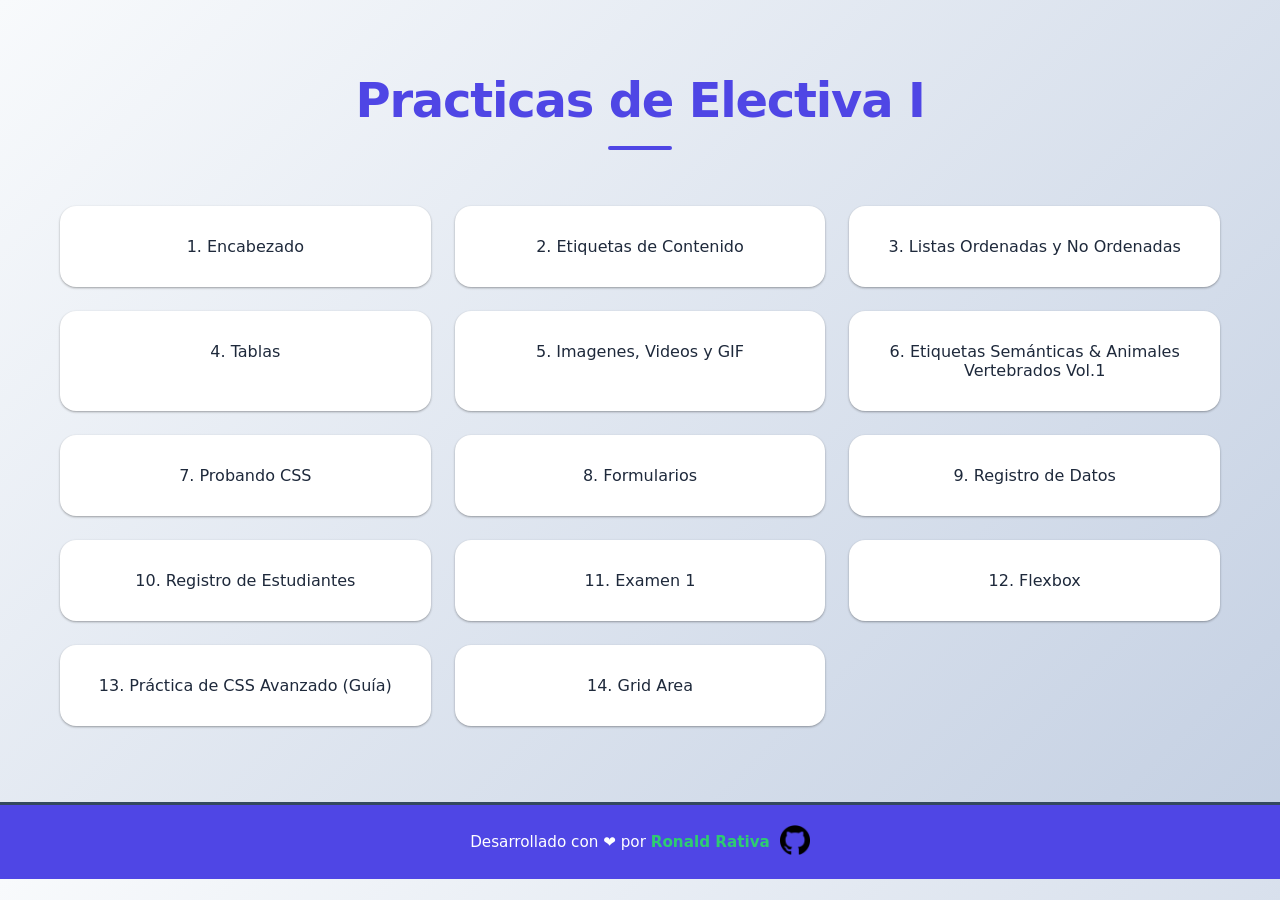
<file: index.html>
<!DOCTYPE html>
<html lang="es">
    <head>
        <meta charset="utf-8">
        <meta name="viewport" content="width=device-width, initial-scale=1.0">
        <title>Practicas de Electiva I</title>
        <link rel="stylesheet" href="./css/paginaprincipal.css">
        
    </head>
    
    <body>
        <h1>Practicas de Electiva I</h1>
        <hr>
        <ol type="1"> 
            <li><a href="encabezado.html">1. Encabezado</a></li>    
            <li><a href="etiquetasdecontenido.html">2. Etiquetas de Contenido</a></li>
            <li><a href="listas.html">3. Listas Ordenadas y No Ordenadas</a></li>
            <li><a href="tablas.html">4. Tablas</a></li>
            <li><a href="imagenes-videos-gif.html">5. Imagenes, Videos y GIF</a></li>
            <li><a href="etiquetas_semanticas.html">6. Etiquetas Semánticas & Animales Vertebrados Vol.1</a></li>
            <li><a href="probando_css.html">7. Probando CSS</a></li>
            <li><a href="formularios.html">8. Formularios</a></li>
            <li><a href="registrodedatos.html">9. Registro de Datos</a></li>
            <li><a href="registroestudiante.html">10. Registro de Estudiantes</a></li>
            <li><a href="examen1.html">11. Examen 1</a></li>
            <li><a href="flexbox.html">12. Flexbox</a></li>
            <li><a href="practica_css_avanzado.html">13. Práctica de CSS Avanzado (Guía)</a></li>
            <li><a href="grid.html">14. Grid Area</a></li>              
        </ol>      
        
        <footer>
            <div class="footer-content">
                <p>Desarrollado con ❤️ por <span>Ronald Rativa</span></p>                
                <a href="https://github.com/Ronozmnz" target="_blank"><img src="./img/index/25231.png" alt="icongithub"
                height="30px" width="30px"></a>
            </div>
        </footer>


    </body>
</html>
</file>
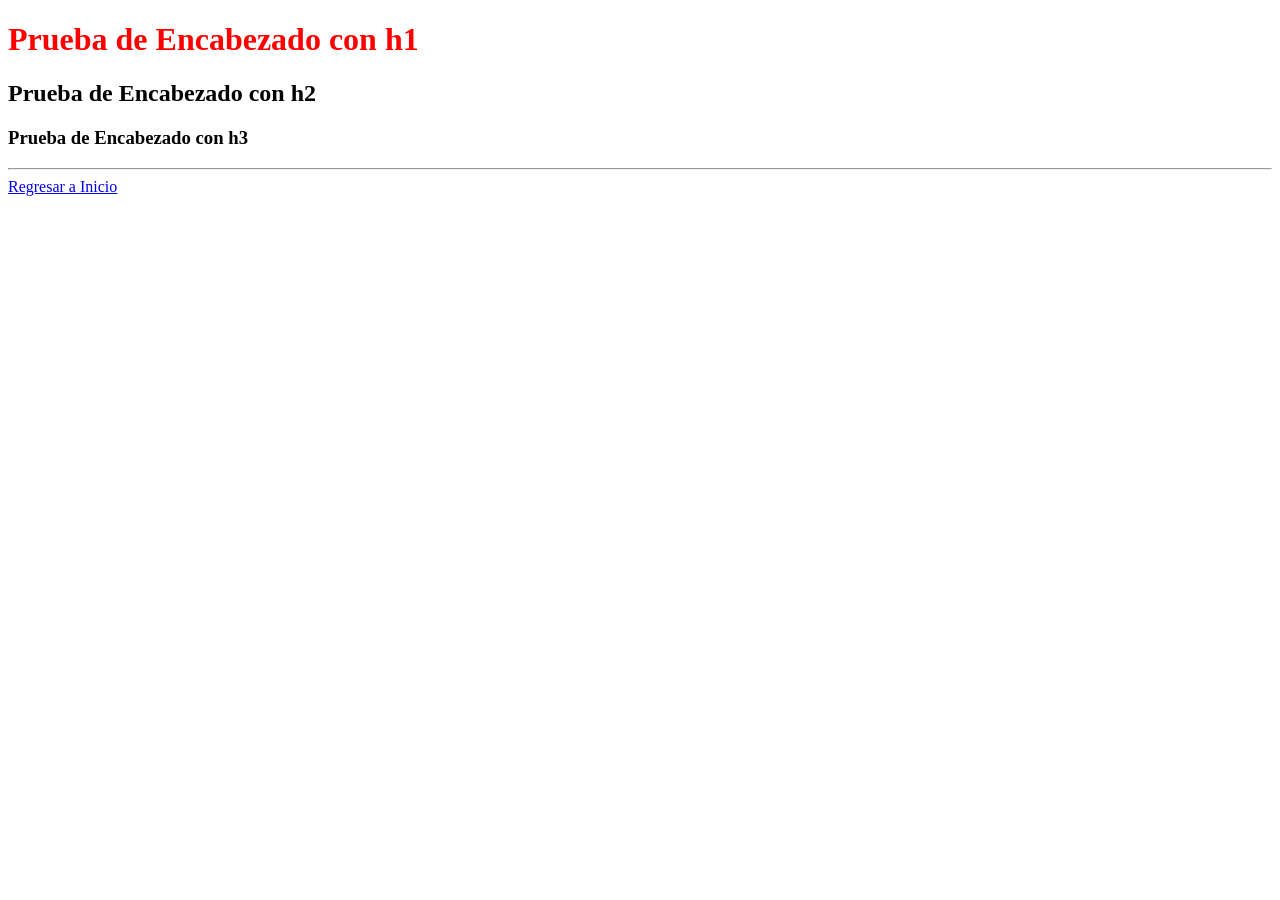
<file: encabezado.html>
<!DOCTYPE html>
<html lang="es">

    <head>
        <meta charset=utf-8">
        <title>Prueba de Encabezados</title>
    </head>
    
    <body>
        <h1 style="color: red;">Prueba de Encabezado con h1</h1>
        <h2>Prueba de Encabezado con h2</h2>
        <h3>Prueba de Encabezado con h3</h3>
        <hr>
        <a href="index.html">Regresar a Inicio</a>
    </body>

</html>
</file>
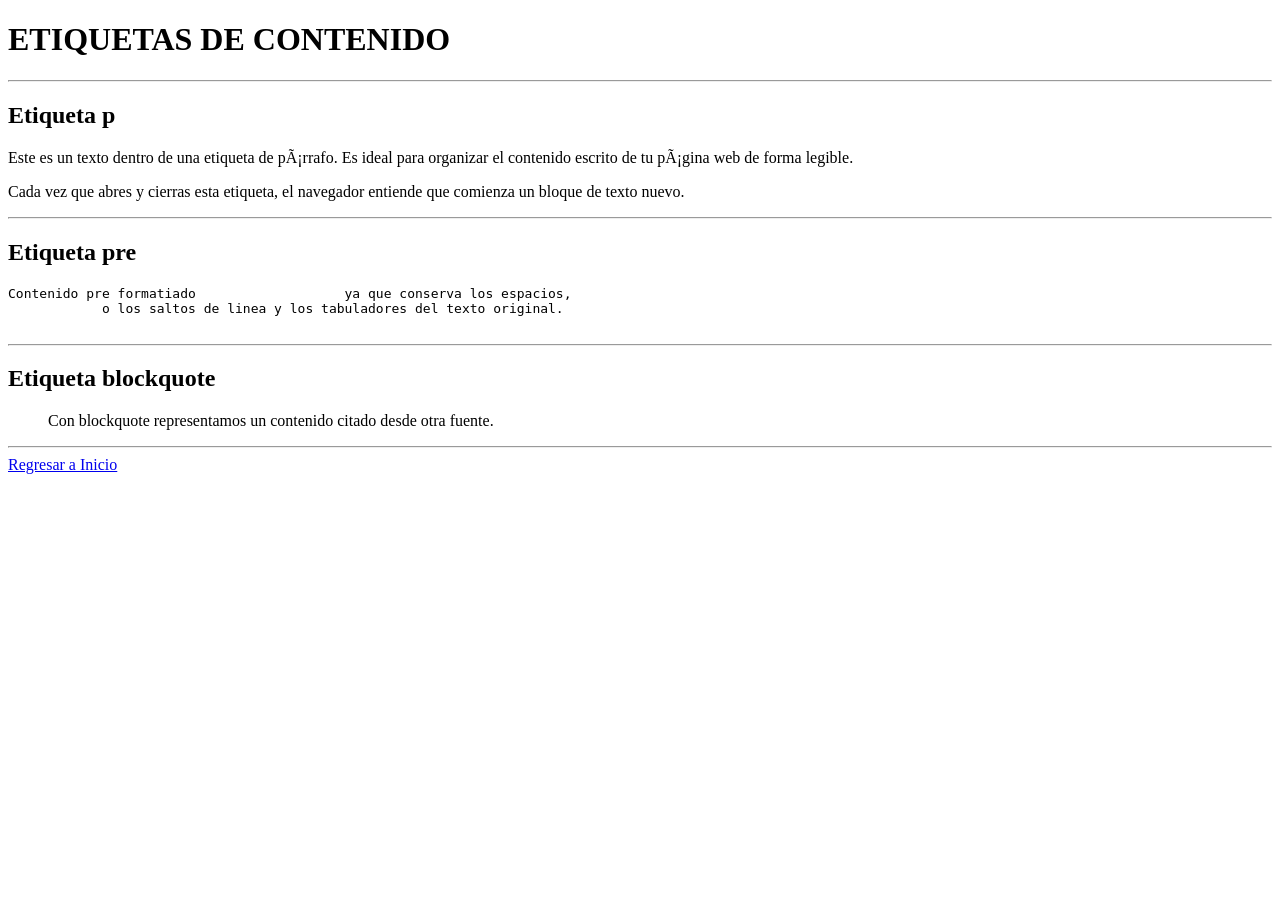
<file: etiquetasdecontenido.html>
<!DOCTYPE html>
<html lang="es">

    <head>
        <meta charset=utf-8">
        <title>Etiquetas de Contenido</title>
    </head>
    
    <body>
        <h1>ETIQUETAS DE CONTENIDO</h1>
        <hr>

        <h2>Etiqueta p</h2>
        <p>Este es un texto dentro de una etiqueta de párrafo. Es ideal para organizar el contenido escrito de tu página web de forma legible.</p>
        <p>Cada vez que abres y cierras esta etiqueta, el navegador entiende que comienza un bloque de texto nuevo.</p>
        <hr>

        <h2>Etiqueta pre</h2>
        <pre>Contenido pre formatiado                   ya que conserva los espacios, 
            o los saltos de linea y los tabuladores del texto original.
        </pre>
        <hr>

        <h2>Etiqueta blockquote</h2>
        <blockquote>Con blockquote representamos un contenido citado desde otra fuente.</blockquote>
        <hr>
        <a href="index.html">Regresar a Inicio</a>
    </body>

</html>
</file>
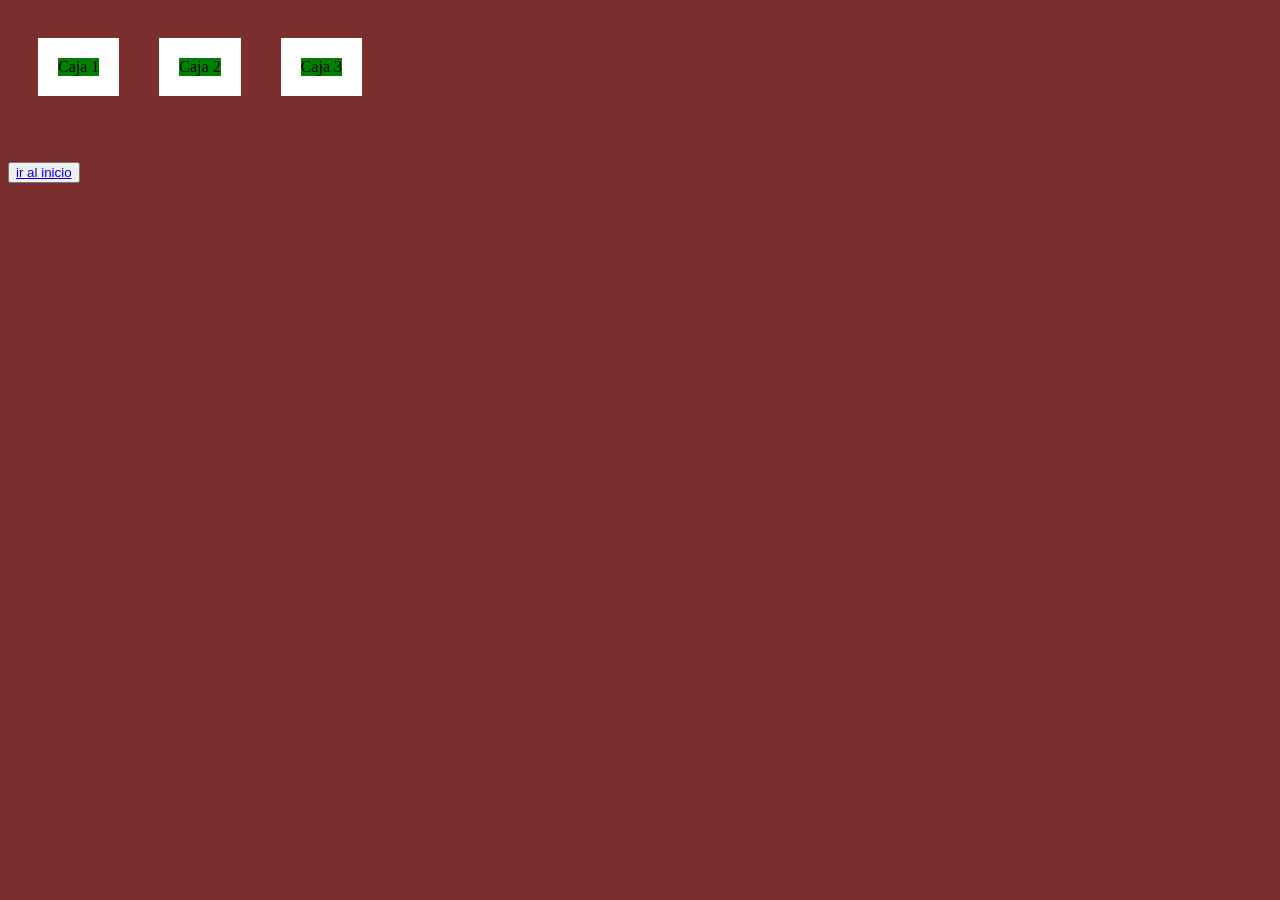
<file: flexbox.html>
<html lang="en">
<head>
    <meta charset="UTF-8">
    <meta name="viewport" content="width=device-width, initial-scale=1.0">
    <title>Flexbox</title>
    <link rel="stylesheet" href="./css/flexbox.css">
</head>
<body>
    <nav>
        <div class="contenedor-principal">
            <div class="caja">Caja 1</div>
            <div class="caja">Caja 2</div>
            <div class="caja">Caja 3</div>            
        </div>
    </nav>

    <br><br>


    <button><a href="index.html">ir al inicio</a></button>
    
</body>
</html>
</file>
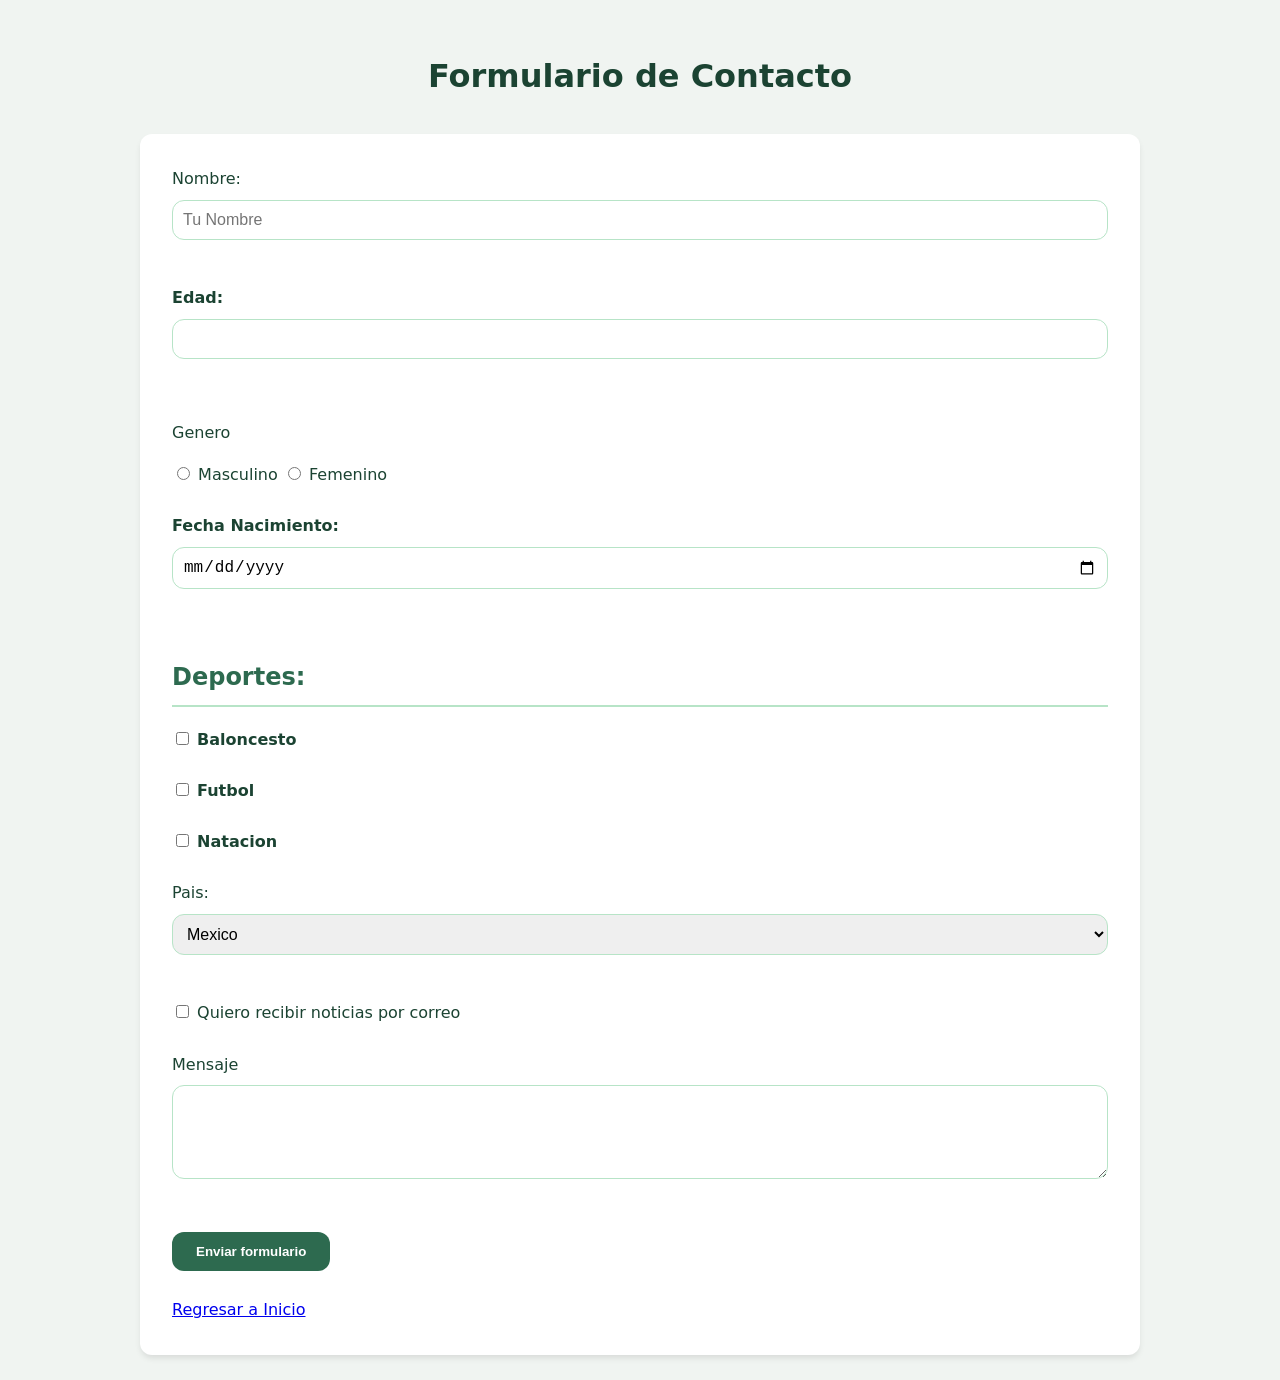
<file: formularios.html>
<!DOCTYPE html>
<html lang="es">

    <head>
        <meta charset="utf-8">
        <title>Formularios</title>
        <link rel="stylesheet" href="../css/estilo.css">
    </head>
    
    <body>

        <h1>Formulario de Contacto</h1>

        <form action="" method="post">

        <!-- 1. Caja de texto con Regex (Solo letras y espacios, 3-20 caracteres) -->

        <label for="nombre">Nombre:</label><br>
            <input 
                type="text"
                id="nombre"
                name="nombre"
                placeholder="Tu Nombre"
                pattern="[a-zA-ZáéíóúÁÉÍÓÚñÑ]{3,20}"
                title="Solo letras, entre 3 y 20 caracteres"
                required>
                <br><br>

        <!-- Edad -->

        <label for="edad"><b>Edad: </b></label>
        <input type="number" id="edad" name="edad" min="1" max="100" required><br><br>

        <!-- Botones de Opcion -->
        
        <p>Genero</p>
        <input type="radio" id="m" name="Genero" value="masculino">
        <label for="m">Masculino</label>
        <input type="radio" id="f" name="Genero" value="femenino">
        <label for="f">Femenino</label><br><br>

        <!-- Fecha -->

        <label for="fecha"><b>Fecha Nacimiento: </b></label>
        <input type="date" id="fecha_nac" name="fecha_nac" min="2026-04-29"><br><br>

        <!-- Deportes -->       

        <h2>Deportes: </h2>
        <input type="checkbox" id="baloncesto" value="Baloncesto">
        <label for="baloncesto"><b>Baloncesto</b></label><br><br>

        <input type="checkbox" id="futbol" value="Futbol">
        <label for="futbol"><b>Futbol</b></label><br><br>

        <input type="checkbox" id="natacion" value="Natacion">
        <label for="natacion"><b>Natacion</b></label><br><br>    


        <!-- Lista Desplegable -->

        <label for="pais">Pais:</label><br>
            <select name="pais" id="pais">
                <option value="mx">Mexico</option>
                <option value="es">Espana</option>
                <option value="ar">Argentina</option>
                <option value="ve">Venezuela</option>
            </select><br><br>
        
        

        <!-- Casilla de Verificacion -->

        <input type="checkbox" id="novedades" name="novedades">
        <label for="novedades">Quiero recibir noticias por correo</label><br><br>

        <!-- Area de Texto -->

        <label for="mensaje">Mensaje</label><br>
        <textarea name="mensaje" id="mensaje" rows="4" cols="30"></textarea><br><br>       

        <!-- Boton -->    

        <button type="submit">Enviar formulario</button>
        <br><br>
        <a href="../index.html" class="btn-regresar">Regresar a Inicio</a>

        </form>
    </body>

</html>
</file>
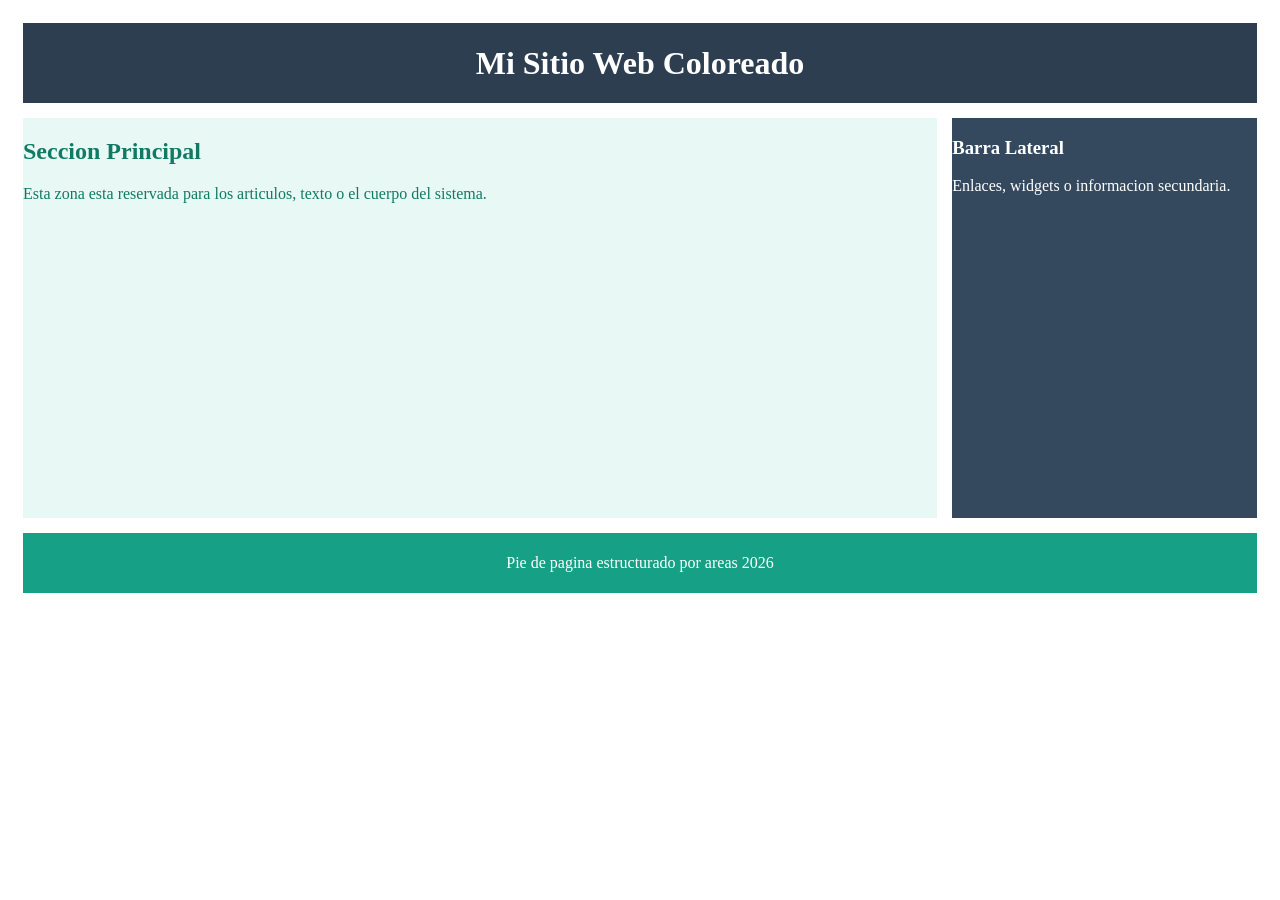
<file: grid.html>
<html lang="en">
<head>
    <meta charset="UTF-8">
    <meta name="viewport" content="width=device-width, initial-scale=1.0">
    <title>Uso Grid Area</title>
    <link rel="stylesheet" href="./css/estilo3.css">
</head>

<body>
    <div class="contenedor-padre">

        <header class="header">
            <h1>Mi Sitio Web Coloreado</h1>
        </header>

        <main class="contenido">
            <h2>Seccion Principal</h2>
            <p>Esta zona esta reservada para los articulos, texto o el cuerpo del sistema.</p>
        </main>

        <aside class="lateral">
            <h3>Barra Lateral</h3>
            <p>Enlaces, widgets o informacion secundaria.</p>
        </aside>

        <footer class="footer">
            <p>Pie de pagina estructurado por areas 2026</p>
        </footer>

    </div>
</body>
</html>
</file>
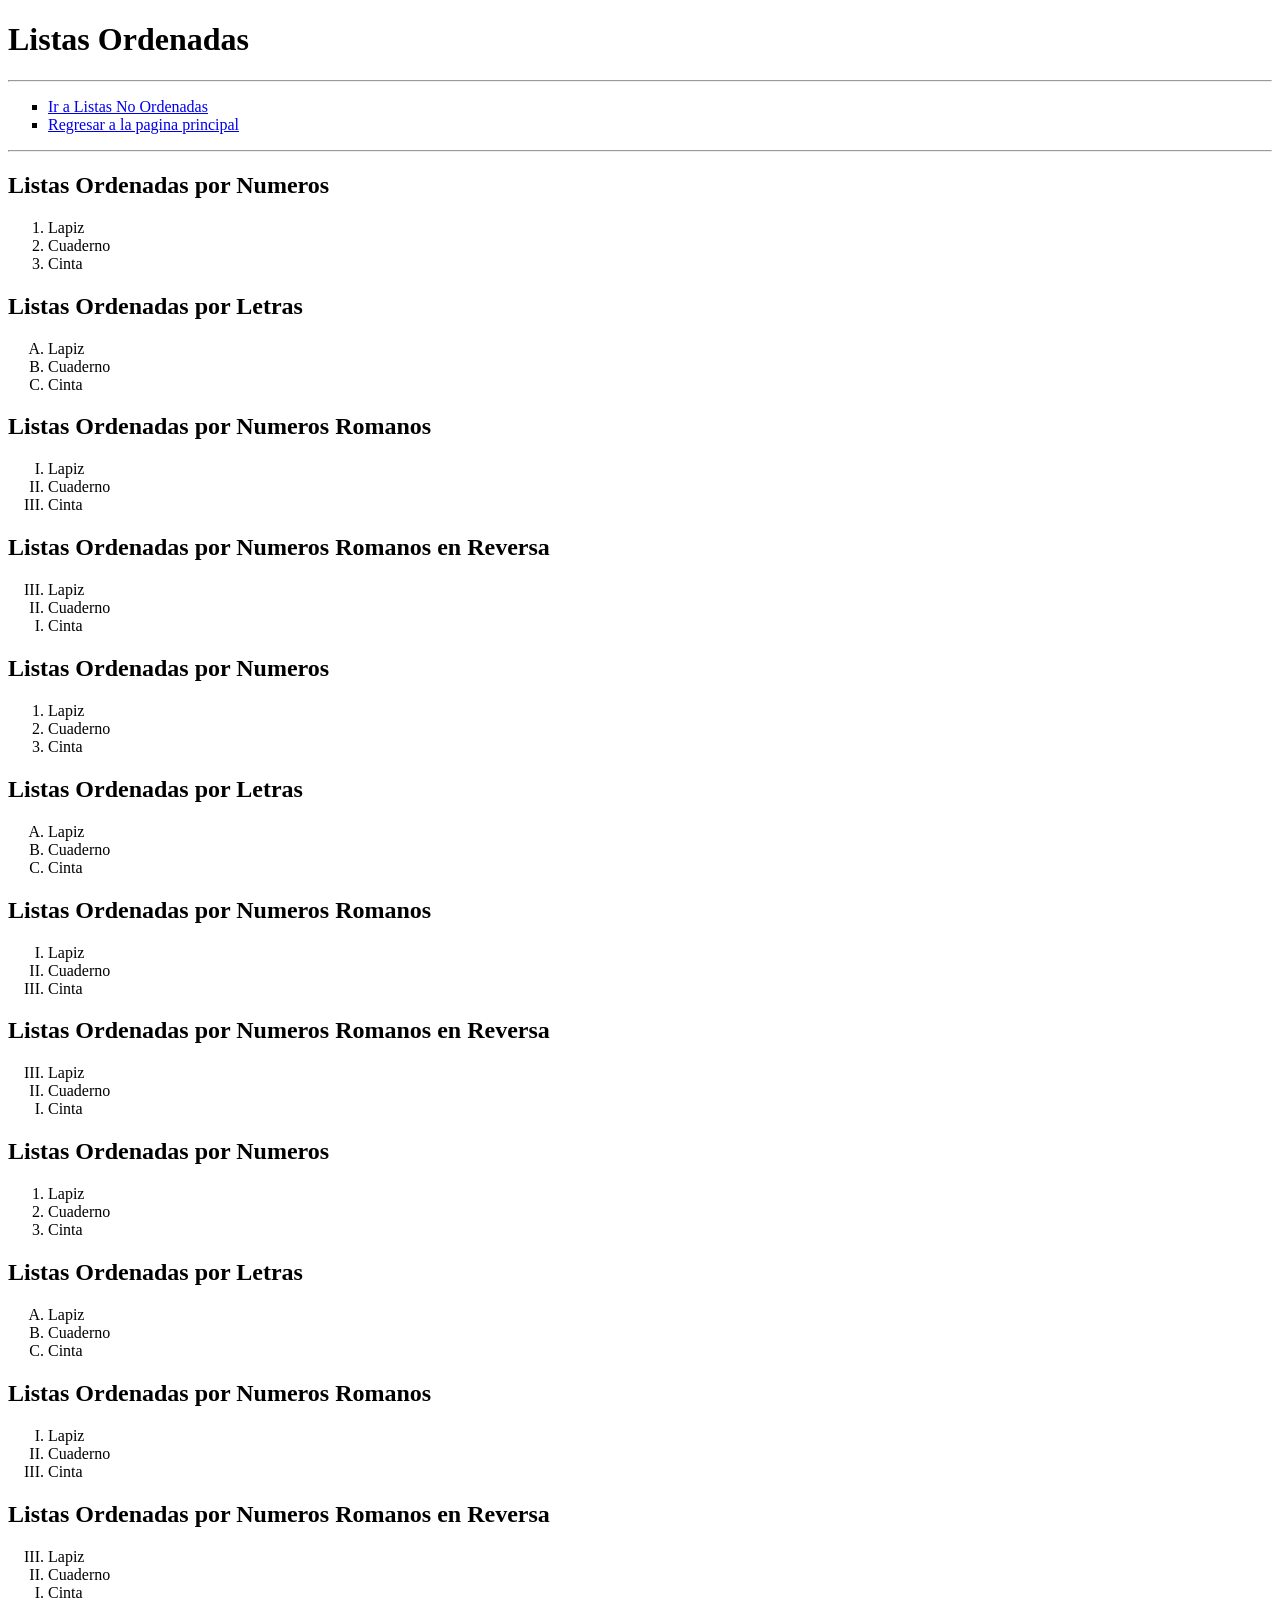
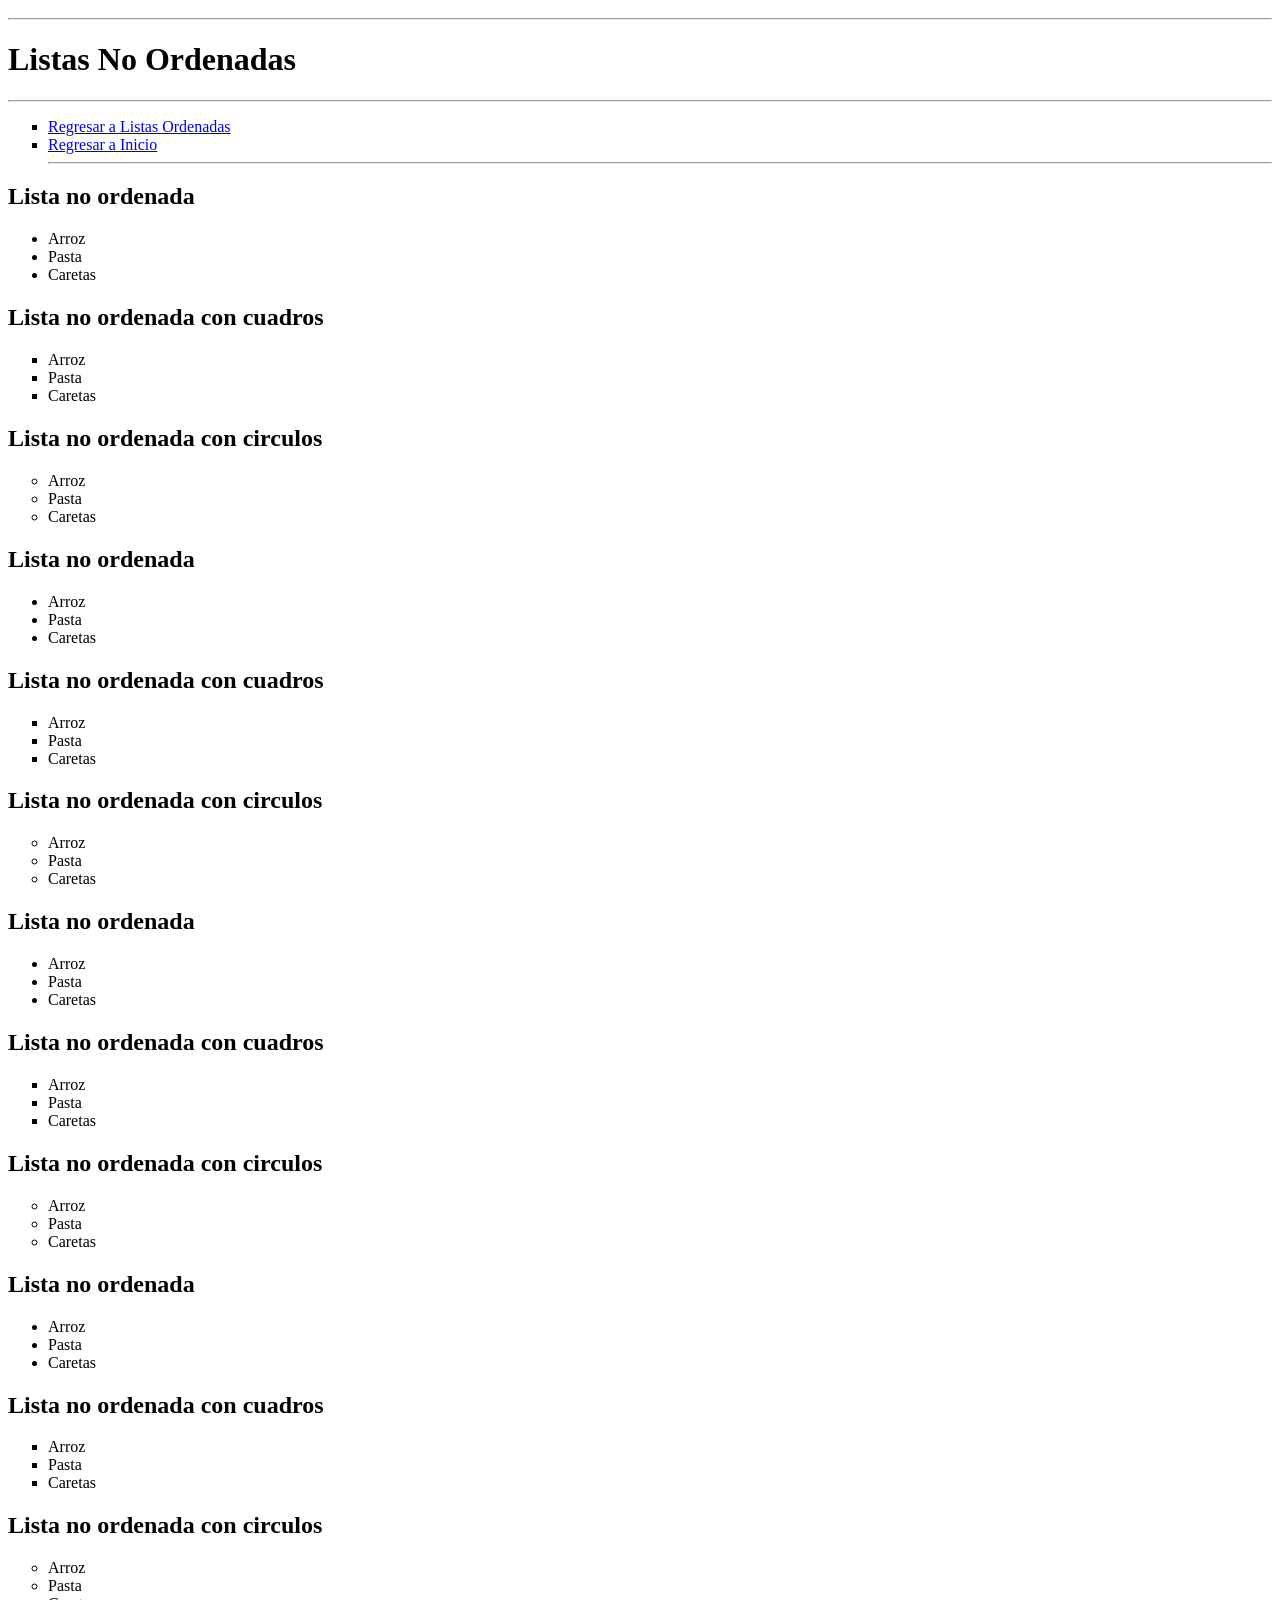
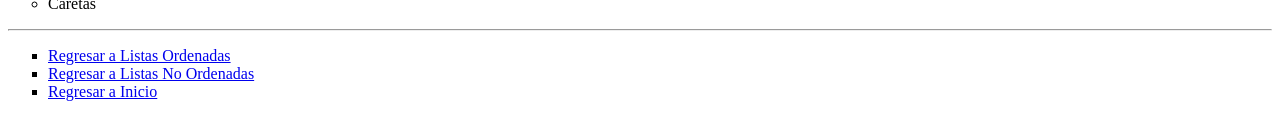
<file: listas.html>
<!DOCTYPE html>
<html lang="es">
    <head>
        <meta charset=utf-8">
        <title>Listas Ordenadas y No Ordenadas</title>
    </head>
    <body>        
        <h1 id="Lista">Listas Ordenadas</h1>
        <hr>
        <ul type="square">                
                <li><a href="#ListaNO">Ir a Listas No Ordenadas</a></li>
                <li><a href="index.html">Regresar a la pagina principal</a></li>
            </ul>
        <hr>            
            <h2>Listas Ordenadas por Numeros</h2>
                <ol start="1" type="1"> 
                    <li>Lapiz</li>    
                    <li>Cuaderno</li>
                    <li>Cinta</li>
                </ol>            
            <h2>Listas Ordenadas por Letras</h2>
                <ol start="b" type="A"> 
                    <li>Lapiz</li>    
                    <li>Cuaderno</li>
                    <li>Cinta</li>
                </ol>
            <h2>Listas Ordenadas por Numeros Romanos</h2>
                <ol start="b" type="I"> 
                    <li>Lapiz</li>    
                    <li>Cuaderno</li>
                    <li>Cinta</li>
                </ol>
            <h2>Listas Ordenadas por Numeros Romanos en Reversa</h2>
                <ol reversed type="I"> 
                    <li>Lapiz</li>    
                    <li>Cuaderno</li>
                    <li>Cinta</li>
                </ol>
            <h2>Listas Ordenadas por Numeros</h2>
                <ol start="1" type="1"> 
                    <li>Lapiz</li>    
                    <li>Cuaderno</li>
                    <li>Cinta</li>
                </ol>            
            <h2>Listas Ordenadas por Letras</h2>
                <ol start="b" type="A"> 
                    <li>Lapiz</li>    
                    <li>Cuaderno</li>
                    <li>Cinta</li>
                </ol>
            <h2>Listas Ordenadas por Numeros Romanos</h2>
                <ol start="b" type="I"> 
                    <li>Lapiz</li>    
                    <li>Cuaderno</li>
                    <li>Cinta</li>
                </ol>
            <h2>Listas Ordenadas por Numeros Romanos en Reversa</h2>
                <ol reversed type="I"> 
                    <li>Lapiz</li>    
                    <li>Cuaderno</li>
                    <li>Cinta</li>
                </ol>

            <h2>Listas Ordenadas por Numeros</h2>
                <ol start="1" type="1"> 
                    <li>Lapiz</li>    
                    <li>Cuaderno</li>
                    <li>Cinta</li>
                </ol>            
            <h2>Listas Ordenadas por Letras</h2>
                <ol start="b" type="A"> 
                    <li>Lapiz</li>    
                    <li>Cuaderno</li>
                    <li>Cinta</li>
                </ol>
            <h2>Listas Ordenadas por Numeros Romanos</h2>
                <ol start="b" type="I"> 
                    <li>Lapiz</li>    
                    <li>Cuaderno</li>
                    <li>Cinta</li>
                </ol>
            <h2>Listas Ordenadas por Numeros Romanos en Reversa</h2>
                <ol reversed type="I"> 
                    <li>Lapiz</li>    
                    <li>Cuaderno</li>
                    <li>Cinta</li>
                </ol>           
        <hr>
        <h1 id="ListaNO">Listas No Ordenadas</h1>
                <hr>
                <ul type="square">                
                <li><a href="#Lista">Regresar a Listas Ordenadas</a></li>               
                <li><a href="index.html">Regresar a Inicio</a></li>
                <hr>
            </ul>
                <h2>Lista no ordenada</h2>
                <ul>
                    <li>Arroz</li>
                    <li>Pasta</li>
                    <li>Caretas</li>
                </ul>    
                <h2>Lista no ordenada con cuadros</h2>
                <ul type="square">
                    <li>Arroz</li>
                    <li>Pasta</li>
                    <li>Caretas</li>
                </ul>
                <h2>Lista no ordenada con circulos</h2>
                <ul type="circle">
                    <li>Arroz</li>
                    <li>Pasta</li>
                    <li>Caretas</li>
                </ul>
                <h2>Lista no ordenada</h2>
                <ul>
                    <li>Arroz</li>
                    <li>Pasta</li>
                    <li>Caretas</li>
                </ul>    
                <h2>Lista no ordenada con cuadros</h2>
                <ul type="square">
                    <li>Arroz</li>
                    <li>Pasta</li>
                    <li>Caretas</li>
                </ul>
                <h2>Lista no ordenada con circulos</h2>
                <ul type="circle">
                    <li>Arroz</li>
                    <li>Pasta</li>
                    <li>Caretas</li>
                </ul>
                <h2>Lista no ordenada</h2>
                <ul>
                    <li>Arroz</li>
                    <li>Pasta</li>
                    <li>Caretas</li>
                </ul>    
                <h2>Lista no ordenada con cuadros</h2>
                <ul type="square">
                    <li>Arroz</li>
                    <li>Pasta</li>
                    <li>Caretas</li>
                </ul>
                <h2>Lista no ordenada con circulos</h2>
                <ul type="circle">
                    <li>Arroz</li>
                    <li>Pasta</li>
                    <li>Caretas</li>
                </ul>
                <h2>Lista no ordenada</h2>
                <ul>
                    <li>Arroz</li>
                    <li>Pasta</li>
                    <li>Caretas</li>
                </ul>    
                <h2>Lista no ordenada con cuadros</h2>
                <ul type="square">
                    <li>Arroz</li>
                    <li>Pasta</li>
                    <li>Caretas</li>
                </ul>
                <h2>Lista no ordenada con circulos</h2>
                <ul type="circle">
                    <li>Arroz</li>
                    <li>Pasta</li>
                    <li>Caretas</li>
                </ul>
                <hr>
            <ul type="square">                
                <li><a href="#Lista">Regresar a Listas Ordenadas</a></li>
                <li><a href="#ListaNO">Regresar a Listas No Ordenadas</a></li>
                <li><a href="index.html">Regresar a Inicio</a></li>
            </ul>
        
    </body>
</html>
</file>
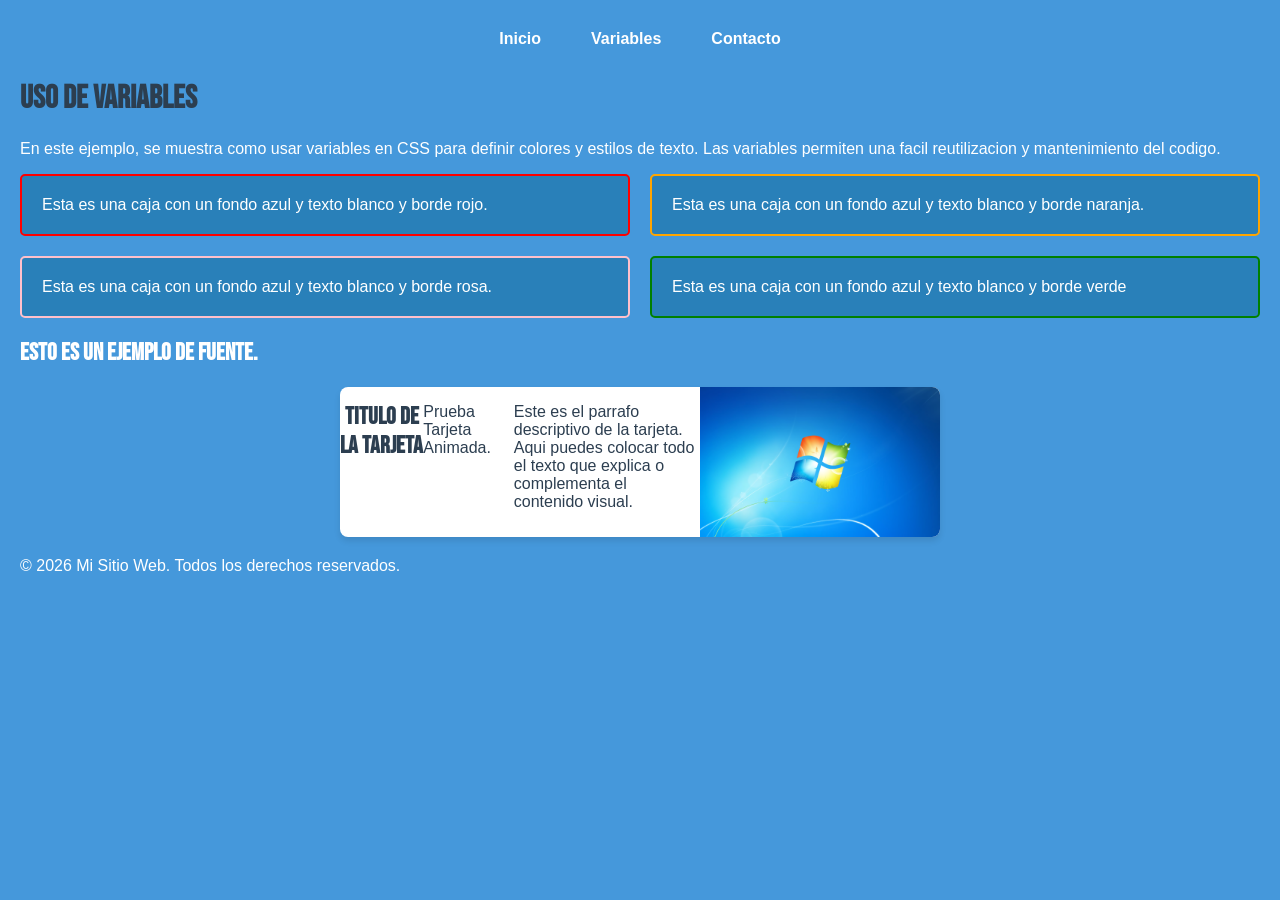
<file: practica_css_avanzado.html>
<!DOCTYPE html>
<html lang="es">
<head>
    <meta charset="UTF-8">
    <meta name="viewport" content="width=device-width, initial-scale=1.0">
    <link rel="preconnect" href="https://fonts.googleapis.com">
    <link rel="preconnect" href="https://fonts.gstatic.com" crossorigin>
    <link href="https://fonts.googleapis.com/css2?family=Bebas+Neue&display=swap" rel="stylesheet">
    <title>Uso de variables</title>
    <link rel="stylesheet" href="css/practica_avanzada.css">
</head>
<body>
    <nav class="navegacion">
        <ul>
            <li><a href="index.html">Inicio</a></li>
            <li><a href="#variables">Variables</a></li>
            <li><a href="#">Contacto</a></li>
        </ul>
    </nav>

    <h1>Uso de variables</h1>

    <p>En este ejemplo, se muestra como usar variables en CSS para definir colores y
       estilos de texto. Las variables permiten una 
       facil reutilizacion y mantenimiento del codigo.
    </p>

    <div class="caja">
        <p id="rojo">Esta es una caja con un fondo azul y texto blanco y borde rojo.</p>
        <p id="naranja">Esta es una caja con un fondo azul y texto blanco y borde naranja.</p>
        <p id="rosa">Esta es una caja con un fondo azul y texto blanco y borde rosa.</p>
        <p id="verde">Esta es una caja con un fondo azul y texto blanco y borde verde</p>        
    </div>

    <h2>Esto es un ejemplo de fuente.</h2>

    <article class="tarjeta">

    <h2>Titulo de la tarjeta</h2>

    <p class="caja-animada">Prueba Tarjeta Animada.</p>

    <p class="tarjeta-contenido">Este es el parrafo descriptivo de la tarjeta. Aqui puedes
        colocar todo el texto que explica o complementa el contenido visual.
    </p>

    <img class="tarjeta-imagen" src="/img/fondos_pantallas/windows7.png" alt="windows7">

    </article>


    <footer>
        <p>&copy; 2026 Mi Sitio Web. Todos los derechos reservados.</p>
    </footer>
    


</body>
</html>
</file>
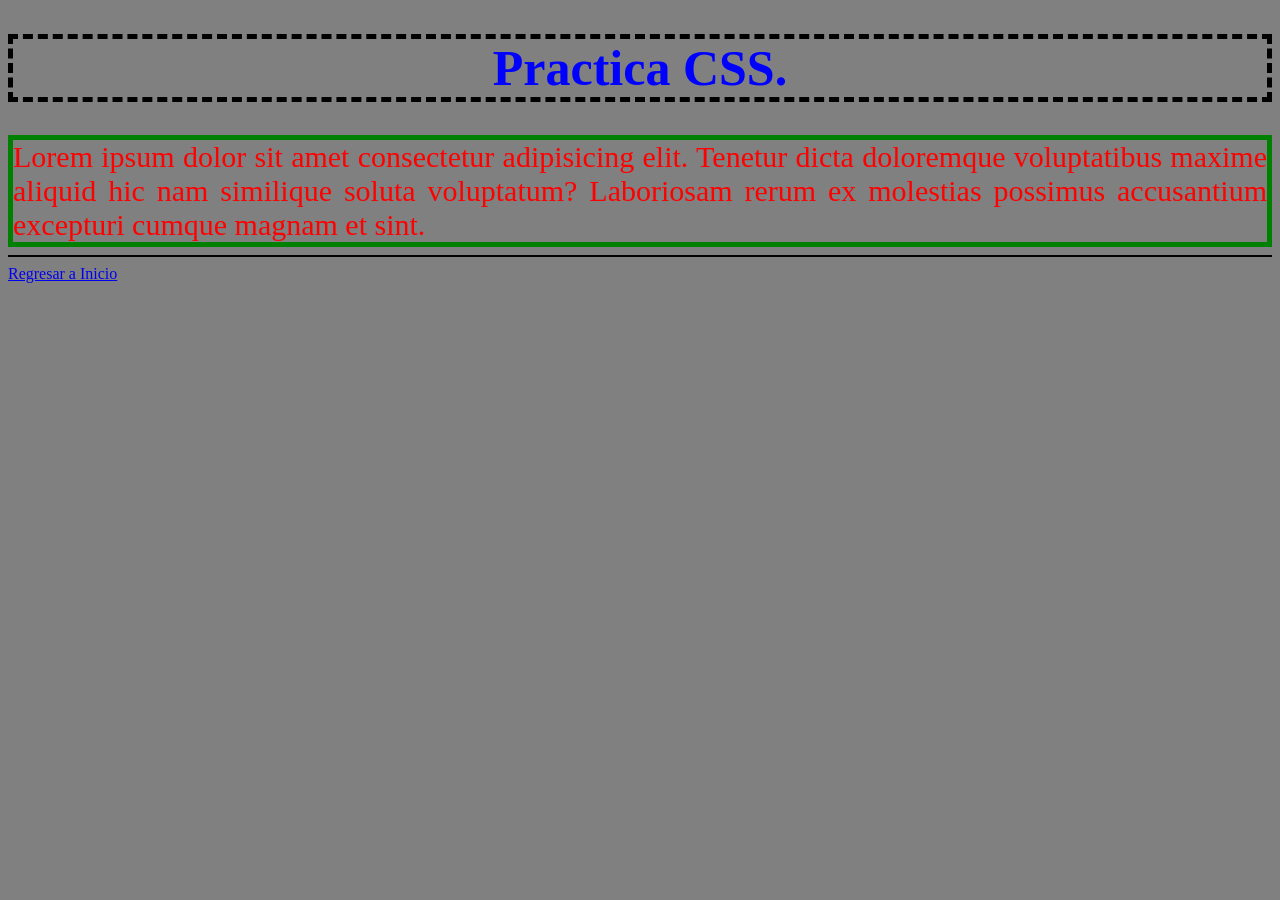
<file: probando_css.html>
<!DOCTYPE html>
<html lang="es">

    <head>
        <meta charset=utf-8">
        <title>Probando CSS</title>
        <style>
            h1{
                color: blue;
                border: 5px dashed black;
                text-align: center;
                font-size: 50px;
            }

            p{
                color: red;
                border: 5px solid green;
                text-align: justify;
                font-size: 30px;
                font-family: 'Times New Roman', Times, serif;
                padding: 0cap;
                margin: auto;
                border-radius: 0cm;
            }

            body{
                background-color: gray;
                

            }
            

        </style>
    </head>
    
    <body>
        <header>
            <h1>Practica CSS.</h1>
        </header>            
        <div>            
            <p>Lorem ipsum dolor sit amet consectetur adipisicing elit. Tenetur dicta doloremque voluptatibus maxime aliquid hic nam similique soluta voluptatum? Laboriosam rerum ex molestias possimus accusantium excepturi cumque magnam et sint.</p>           
        </div>
        <hr color="black">
        <a href="index.html">Regresar a Inicio</a>
    </body>

</html>
</file>
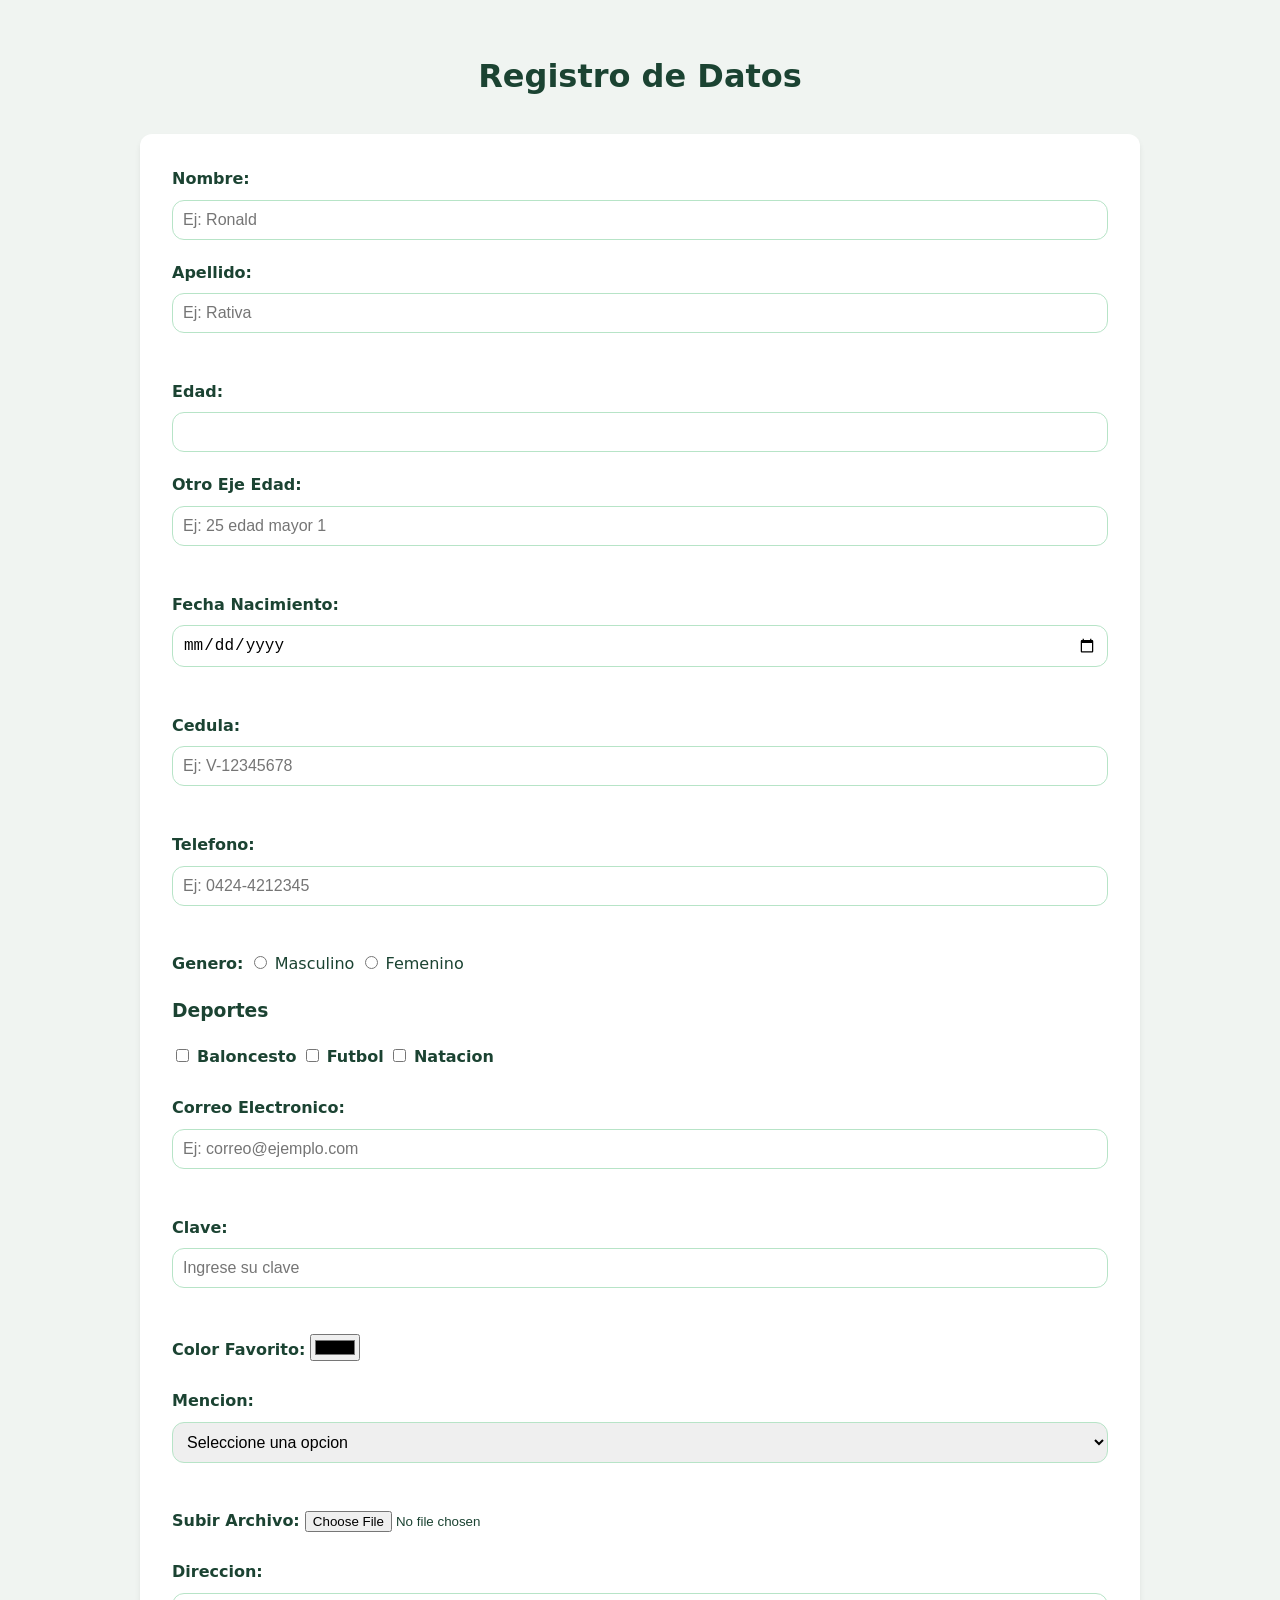
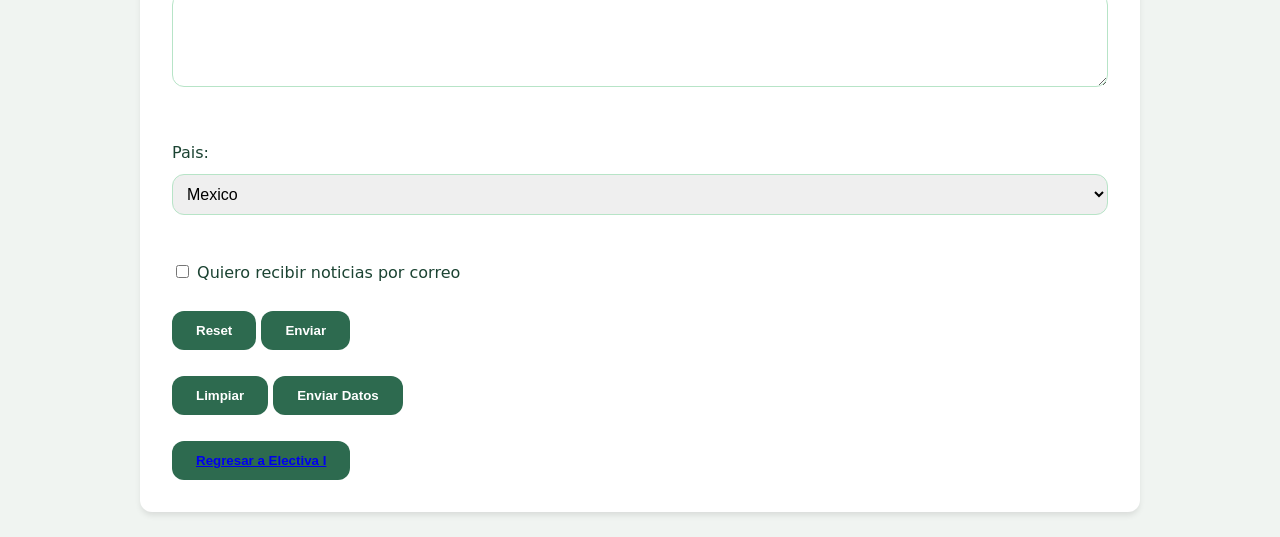
<file: registrodedatos.html>
<!DOCTYPE html>
<html lang="es">

    <head>
        <meta charset="utf-8">
        <title>Registro de Datos</title>
        <link rel="stylesheet" href="./css/estilo.css">
    </head>
    
    <body>
        <h1>Registro de Datos</h1>

        <form action="" method="get" enctype="multipart/form-data">

        <!-- Nombre y Apellido -->

        <label for="nombre"><strong>Nombre:</strong></label>
            <input type="text" id="nombre" name="nombre" required placeholder="Ej: Ronald" title="Ingrese solo letras" 
            pattern="[a-zA-ZáéíóúÁÉÍÓÚñÑ]{3,20}" minlength="4" maxlength="10">        
        
        <label for="apellido"><strong>Apellido:</strong></label>
            <input type="text" id="apellido" name="apellido" required placeholder="Ej: Rativa" title="Ingrese solo letras"
            pattern="[a-zA-ZáéíóúÁÉÍÓÚñÑ]{3,20}" minlength="4" maxlength="12"><br><br>
            
        <!-- Edad y Otro Eje Edad -->

        <label for="edad"><strong>Edad:</strong></label>
        <input type="number" id="edad" name="edad" min="1" max="100" required>
        <strong><label for="edad2"> Otro Eje Edad:</label></strong>
        
        <input type="text" id="edad2" name="edad2" required placeholder="Ej: 25 edad mayor 1"
         title="Edad debe ser mayor a 0 y hasta 130" pattern="^(?:[1-9][0-9]?|130)$" minlength="1" maxlength="3">       
        <br><br>        
        
        <!-- Fecha -->

        <label for="fecha"><b>Fecha Nacimiento: </b></label>
        <input type="date" id="fecha_nac" name="fecha_nac" min="2026_04_29"><br><br>

        <!-- Cedula -->

        <label for="cedula"><strong>Cedula:</strong></label>
        <input type="text" id="cedula" name="cedula" pattern="^[VE]-[0,9]{7,8}$"
        title="Formato Valido: V-12345678 o E-12345678" placeholder="Ej: V-12345678"
        required><br><br>

        <!-- Telefono -->
        
        <label for="Telefono"><strong>Telefono:</strong></label>
        <input type="tel" id="Telefono" name="Telefono"
         pattern="^(0414|0424|0412|0426|0416)[0-9]{7}$"
         title="Formato Valido: 0424/0414/0412/0422/0416 seguido de 7 digitos"
         placeholder="Ej: 0424-4212345" required> <br><br>

        <!-- Sexo o Genero -->
        
        <label for="Genero"><strong>Genero:</strong></label>
        <input type="radio" id="m" name="Genero" value="masculino">
        <label for="m">Masculino</label>
        <input type="radio" id="f" name="Genero" value="femenino">
        <label for="f">Femenino</label><br>


        <!-- Deportes -->       

        <h3>Deportes</h3>
        <label for="deportes">
            <input type="checkbox" value="Baloncesto">
            <b>Baloncesto</b>
        </label>
        <label for="Futbol">
            <input type="checkbox" value="Futbol">
            <b>Futbol</b>
        </label>
        <label for="Natacion">
            <input type="checkbox" value="Natacion">
            <b>Natacion</b>
        </label><br><br> 
        
        <!-- Email y clave-->

        <label for="correo"><strong>Correo Electronico:</strong></label>
        <input type="email" id="correo" name="correo" required placeholder="Ej: correo@ejemplo.com"
        title="Ingrese un correo electronico valido"> <br><br>

        <label for="clave"><strong>Clave:</strong></label>
        <input type="password" id="clave" name="clave" required placeholder="Ingrese su clave"
        title="La clave debe tener al menos una mayuscula, una minuscula y un numero"
        pattern="(?=.*\d)(?=.*[a-z])(?=.*[A-Z]).{8,}"> <br><br>

        <!-- Color -->

        <label for="color"><strong>Color Favorito:</strong></label>
        <input type="color" id="color_favorito" name="color_favorito"><br><br>

        <!-- Mencion -->

        <label for="mencion"><strong>Mencion:</strong></label>

        <select name="mencion" id="mencion" required>
            <option value="">Seleccione una opcion</option>
            <option value="Informatica">Informatica</option>
            <option value="Quimica">Quimica</option>
            <option value="Polimeros">Polimeros</option>
        </select><br><br>

        <!-- Subir Archivo -->

        <label for="Archivo"><strong>Subir Archivo:</strong></label>
        <input type="file" id="archivo" name="archivo"><br><br>

        <!-- Direccion -->
        
        <label for="Direccion"><strong>Direccion:</strong></label><br>
        <textarea name="Direccion" id="Direccion" rows="4"></textarea><br><br>

        <!-- Campo Oculto -->

        <input type="hidden" name="id_registro" value="103">


        <!-- Lista Desplegable -->

        <label for="pais">Pais:</label><br>
            <select name="pais" id="pais">
                <option value="mx">Mexico</option>
                <option value="es">Espana</option>
                <option value="ar">Argentina</option>
                <option value="ve">Venezuela</option>
            </select><br><br>       

        <!-- Casilla de Verificacion -->

        <input type="checkbox" id="novedades" name="novedades">
        <label for="novedades">Quiero recibir noticias por correo</label><br><br>

        <!-- Botones -->    

        <button type="reset" class="reset">Reset</button>
        <button type="submit" class="enviar">Enviar</button><br><br>

        <input type="reset" value="Limpiar">
        <input type="submit" value="Enviar Datos"><br><br>

        <button type="submit"><a href="index.html">Regresar a Electiva I</a></button>
        
        


        </form>
    </body>

</html>
</file>
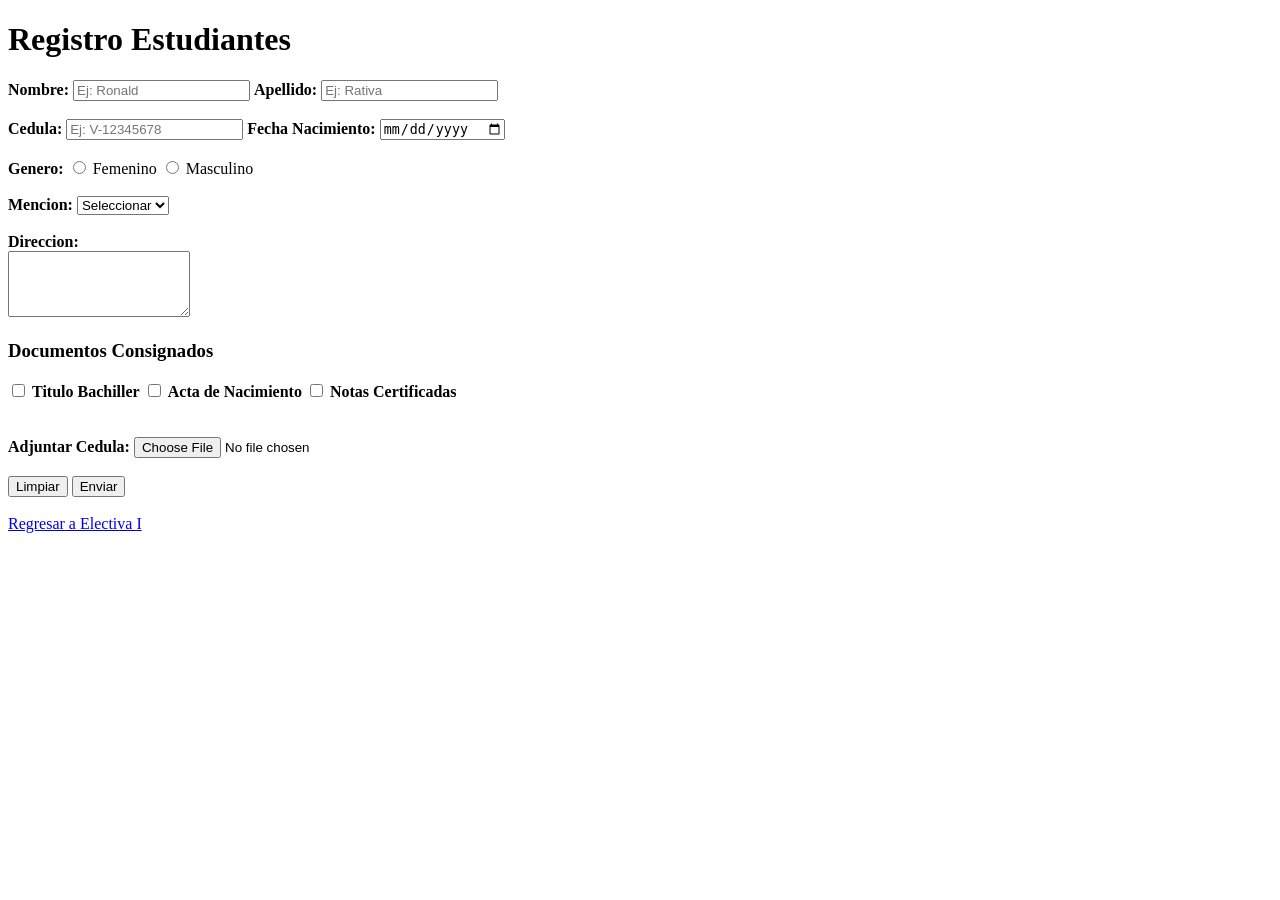
<file: registroestudiante.html>
<!DOCTYPE html>
<html lang="es">

    <head>
        <meta charset="utf-8">
        <title>Registro Estudiantes</title>
        <style>

            
        </style>                      
    </head>
    
    <body>
        <h1>Registro Estudiantes</h1>

        <form action="" method="get" enctype="multipart/form-data">

        <!-- Nombre y apellido -->

        <label for="nombre"><b>Nombre:</b></label>
        <input type="text" id="nombre" name="nombre" required placeholder="Ej: Ronald" title="Ingrese solo letras"
        minlength="4" maxlength="10">

        <label for="apellido"><b>Apellido:</b></label>
        <input type="text" id="apellido" name="apellido" required placeholder="Ej: Rativa" title="Ingrese solo letras"
        minlength="4" maxlength="12"><br><br>

        <!-- Cedula -->

        <label for="cedula"><b>Cedula:</b></label>
        <input type="text" id="cedula" name="cedula" title="Formato Valido: V-12345678 o E-12345678" 
        placeholder="Ej: V-12345678" required>

        <!-- Fecha de Nacimiento -->

        <label for="fecha"><b>Fecha Nacimiento: </b></label>
        <input type="date" id="fecha_nac" name="fecha_nac" min="2026-04-29"><br><br>

        <!-- Sexo -->

        <label for="Genero"><strong>Genero:</strong></label>
        <input type="radio" id="f" name="Genero" value="femenino">
        <label for="f">Femenino</label>
        <input type="radio" id="m" name="Genero" value="masculino">
        <label for="m">Masculino</label><br><br>

        <!-- Mencion -->

        <label for="mencion"><b>Mencion:</b></label>

        <select name="mencion" id="mencion" required>
            <option value="">Seleccionar</option>
            <option value="Informatica">Informatica</option>
            <option value="Quimica">Quimica</option>
            <option value="Polimeros">Polimeros</option>
            <option value="Electronica">Electronica</option>
        </select><br><br>

        <!-- Direccion -->

        <label for="Direccion"><b>Direccion:</b></label><br>
        <textarea name="Direccion" id="Direccion" rows="4"></textarea>

        <!-- Documento Consignados -->

        <h3>Documentos Consignados</h3>
        <label for="bachiller">
            <input type="checkbox" value="bachiller">
            <b>Titulo Bachiller</b>
        </label>
        <label for="acta_nacimiento">
            <input type="checkbox" value="acta_nacimiento">
            <b>Acta de Nacimiento</b>
        </label>
        <label for="notas_certificadas">
            <input type="checkbox" value="notas_certificadas">
            <b>Notas Certificadas</b>
        </label><br><br><br>
        
        <!-- Adjuntar Cedula-->

        <label for="Archivo"><b>Adjuntar Cedula:</b></label>
        <input type="file" id="archivo" name="archivo"><br><br>

        <!-- Limpiar o enviar-->

        <input type="reset" value="Limpiar">
        <input type="submit" value="Enviar"><br><br>      

        <a href="../index.html">Regresar a Electiva I</a>

        </form>
    </body>

</html>
</file>
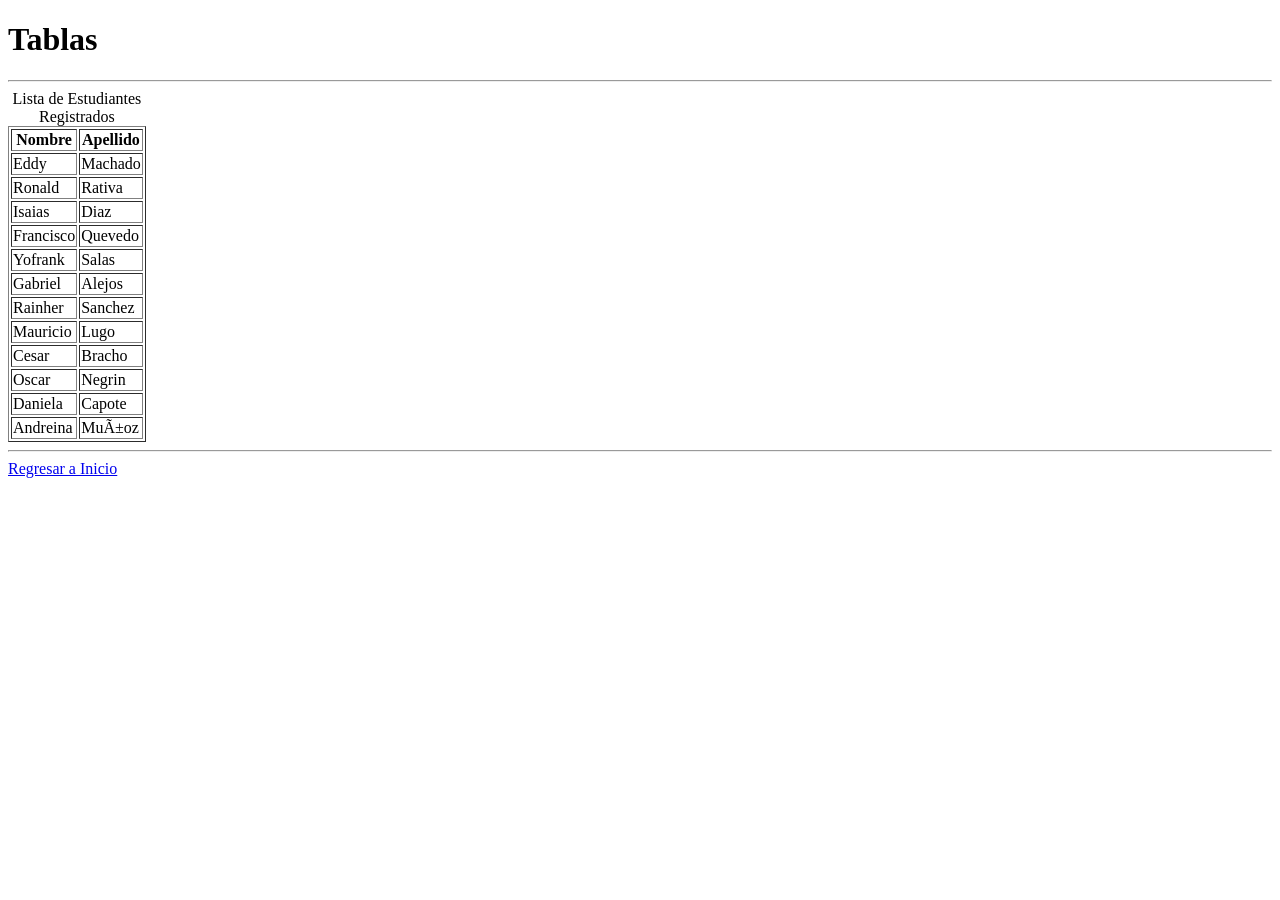
<file: tablas.html>
<!DOCTYPE html>
<html lang="es">
    <head>
        <meta charset=utf-8">
        <title>Tablas</title>
    </head>    
    <body>
        <h1>Tablas</h1>
        <hr>
        <table border="1">
                <caption>Lista de Estudiantes Registrados</caption>
                <thead>
                    <tr>
                        <th scope="col">Nombre</th>
                        <th scope="col">Apellido</th>
                    </tr>
                </thead>
                <tbody>
                    <tr>
                        <td>Eddy</td>
                        <td>Machado</td>
                    </tr>
                    <tr>
                        <td>Ronald</td>
                        <td>Rativa</td>
                    </tr>
                    <tr>
                        <td>Isaias</td>
                        <td>Diaz</td>
                    </tr>
                    <tr>
                        <td>Francisco</td>
                        <td>Quevedo</td>
                    </tr>
                    <tr>
                        <td>Yofrank</td>
                        <td>Salas</td>
                    </tr>
                    <tr>
                        <td>Gabriel</td>
                        <td>Alejos</td>
                    </tr>
                    <tr>
                        <td>Rainher</td>
                        <td>Sanchez</td>
                    </tr>
                    <tr>
                        <td>Mauricio</td>
                        <td>Lugo</td>
                    </tr>
                    <tr>
                        <td>Cesar</td>
                        <td>Bracho</td>
                    </tr>
                    <tr>
                        <td>Oscar</td>
                        <td>Negrin</td>
                    </tr>
                    <tr>
                        <td>Daniela</td>
                        <td>Capote</td>
                    </tr>
                    <tr>
                        <td>Andreina</td>
                        <td>Muñoz</td>
                    </tr>
                </tbody>
            </table>
            <hr>
        <a href="index.html">Regresar a Inicio</a>
    </body>
</html>
</file>
<file: css/paginaprincipal.css>
:root {
    --color-fondo: #f8fafc;
    --color-primario: #4f46e5; 
    --color-secundario: #ffffff;
    --color-texto: #1e293b;
    --color-enlace: #6366f1;
    --sombra-suave: 0 1px 3px rgba(0,0,0,0.12), 0 1px 2px rgba(0,0,0,0.24);
    --sombra-fuerte: 0 10px 15px -3px rgba(0, 0, 0, 0.1);
    --radio-borde: 16px;
}

/* Definición de la animación de entrada */
@keyframes aparecer {
    from {
        opacity: 0;
        transform: translateY(10px); /* Empieza un poco más abajo */
    }
    to {
        opacity: 1;
        transform: translateY(0);
    }
}

body {
    background: linear-gradient(135deg, var(--color-fondo) 0%, #c3cfe2 100%);
    font-family: 'Inter', system-ui, -apple-system, sans-serif;
    margin: 0;
    padding: 40px 0 0 0; /* Quitamos el padding lateral y de abajo */
    color: var(--color-texto);
    display: flex;
    flex-direction: column;
    align-items: center;
    animation: aparecer 1s ease-out; 
}

h1 {
    font-size: 3rem;
    font-weight: 800;
    color: var(--color-primario);
    margin-bottom: 10px;
    padding: 0 20px; /* Compensamos el padding lateral quitado del body */
    text-align: center;
    letter-spacing: -0.025em;
}

hr {
    width: 60px;
    border: 2px solid var(--color-primario);
    margin-bottom: 40px;
    border-radius: 2px;
}

/* Contenedor de la lista */
ol {
    display: grid;
    grid-template-columns: repeat(auto-fill, minmax(280px, 1fr));
    gap: 24px;
    width: 100%;
    max-width: 1200px;
    padding: 0 20px; /* Añadimos padding aquí para que las tarjetas no toquen los bordes */
    box-sizing: border-box; /* Asegura que el padding no aumente el ancho total */
    list-style: none;
}

/* Estilo de cada item de la lista (Tarjeta) */
li {
    background-color: var(--color-secundario);
    border-radius: var(--radio-borde);
    box-shadow: var(--sombra-suave);
    transition: all 0.3s cubic-bezier(.25,.8,.25,1);
    overflow: hidden;
    display: flex;
    border: 1px solid rgba(255,255,255,0.3);
}

li:hover {
    transform: translateY(-8px);
    box-shadow: var(--sombra-fuerte);
    border-color: var(--color-primario);
}

/* Estilo de los enlaces dentro de las tarjetas */
li a {
    text-decoration: none;
    color: var(--color-texto);
    font-weight: 500;
    padding: 30px 20px;
    width: 100%;
    display: block;
    text-align: center;
    transition: all 0.3s ease;
}

li:hover a {
    color: var(--color-secundario);
    background-color: var(--color-primario);
}

/* Ajustes específicos para móviles */
@media (max-width: 600px) {
    h1 {
        font-size: 2rem;
        padding: 0 10px;
    }
    
    body {
        padding: 20px 0 0 0;
    }

    li a {
        padding: 20px 15px;
    }
}

footer {
    background-color: var(--color-primario); 
    color: var(--color-secundario);
    padding: 20px 0;
    width: 100%;
    margin-top: 60px; /* Despega el footer del contenido de arriba */
    border-top: 3px solid #34495e;
}

.footer-content {
    display: flex;
    flex-direction: row;      /* Organiza el texto y el link en línea horizontal */
    justify-content: center;  /* Centra todo el contenido */
    align-items: center;      /* Alinea verticalmente el texto y el icono */
    gap: 10px;                /* Separación limpia entre el texto y el enlace */
    font-size: 0.95rem;
}

/* Eliminamos el margen del párrafo para una alineación vertical perfecta */
.footer-content p {
    margin: 0;
}

/* Resaltar nombre */
.footer-content span {
    color: #2ecc71; /* Verde esmeralda */
    font-weight: bold;
}

/* Efecto para que la imagen de GitHub se levante al pasar el cursor */
.footer-content a img {
    transition: transform 0.3s ease; /* Hace que el movimiento sea suave */
}

.footer-content a:hover img {
    transform: translateY(-5px); /* Desplaza la imagen 5 píxeles hacia arriba */
}

/* Ajuste automático para celulares (Responsive) */
@media (max-width: 600px) {
    .footer-content {
        flex-direction: column; /* Se pone uno abajo del otro en pantallas pequeñas */
        gap: 10px;
        text-align: center;
    }
}
</file>
<file: css/flexbox.css>
:root{
    --espacio: 20px;
    --color: rgb(122, 46, 46);
    --colorpalabra: white;
}

body{
    background-color: var(--color);
}

p{
    color: var(--colorpalabra);
}

.contenedor-principal {
  display: flex;         /* Activa Flexbox */
  flex-direction: row; /* Organiza los hijos (imagen y tabla) uno arriba del otro */
  align-items: center;    /* Centra todo horizontalmente */
  gap: var(--espacio);    /* Usamos la variable global */ 
  padding: var(--espacio);
}

.borde-separador {
  width: 90%;
  border-bottom: 2px solid white; /* El borde que querías colocar entre ellos */
  margin: 10px 0;
}


.contenedor{
    display: flex;    
}


.caja{
    border: solid 20px var(--colorpalabra);
    background-color: green;
    margin: 10px;
}
</file>
<file: css/estilo.css>
:root {
    --color-primario: #2d6a4f; /* Verde bosque para el tema de animales */
    --color-secundario: #40916c;
    --color-fondo: #f0f4f1;
    --white: #ffffff;
    --gray-700: #1b4332;
    --gray-200: #b7e4c7;
    --radius: 12px;
}

.cajacss{    
    color: var(--color-primario);
    font-size: 2rem;
    font-weight: bold;
    text-align: center;
    margin: 1.5rem 0;
}

h1{
    color: var(--gray-700);
    text-align: center;
    padding: 10px 0;
}

h2{
    color: var(--color-primario);
    margin-top: 1.5rem;
    border-bottom: 2px solid var(--gray-200);
    padding-bottom: 0.5rem;
}

body{
    background-color: var(--color-fondo);
    font-family: 'Segoe UI', system-ui, sans-serif;
    line-height: 1.6;
    color: var(--gray-700);
    padding: 20px;
    max-width: 1000px;
    margin: 0 auto;
}

form {
    background: var(--white);
    padding: 2rem;
    border-radius: var(--radius);
    box-shadow: 0 4px 6px -1px rgba(0, 0, 0, 0.1);
}

input[type="text"], 
input[type="number"], 
input[type="email"], 
input[type="password"], 
input[type="tel"], 
input[type="date"], 
select, 
textarea {
    width: 100%;
    padding: 10px;
    margin: 8px 0 20px 0;
    display: inline-block;
    border: 1px solid var(--gray-200);
    border-radius: var(--radius);
    box-sizing: border-box;
    font-size: 1rem;
}

input:focus {
    outline: none;
    border-color: var(--color-primario);
    box-shadow: 0 0 0 3px rgba(45, 106, 79, 0.1);
}

button, input[type="submit"], input[type="reset"] {
    background-color: var(--color-primario);
    color: var(--white);
    padding: 12px 24px;
    border: none;
    border-radius: var(--radius);
    cursor: pointer;
    font-weight: 600;
    transition: opacity 0.2s;
}

button:hover, input[type="submit"]:hover {
    opacity: 0.9;
}

/* Estilo para el contenedor de las tarjetas */
#tipos {
    display: flex;
    flex-wrap: wrap;
    justify-content: center;
    gap: 25px;
    padding: 40px 20px;
    border: none; /* Quitamos el borde negro tosco */
}

/* Estilo de Tarjetas (Cards) */
.card {
    background: white;
    border-radius: 15px;
    overflow: hidden;
    width: 300px;
    box-shadow: 0 4px 15px rgba(0,0,0,0.1);
    transition: transform 0.3s ease, box-shadow 0.3s ease;
    text-align: center;
    padding-bottom: 20px;
}

.card:hover {
    transform: translateY(-10px);
    box-shadow: 0 8px 25px rgba(0,0,0,0.2);
}

.card img {
    width: 100%;
    height: 200px;
    object-fit: cover; /* Ajusta la imagen sin deformarla */
    border-radius: 15px 15px 0 0;
}

.card p {
    padding: 0 15px;
    font-size: 0.95rem;
    color: #666;
}

footer {
    text-align: center;
    padding: 20px;
    background: var(--gray-700);
    color: var(--white);
    border-radius: var(--radius) var(--radius) 0 0;
    margin-top: 40px;
}

#info {
    width: 100%;
}

#info p, header p {
    text-align: center;
}

nav {
    background-color: var(--color-primario);
    padding: 15px 0;
    margin-bottom: 20px;
    border-radius: var(--radius);
}

nav ul {
    display: flex;
    justify-content: center;
    list-style: none;
    padding: 0;
    margin: 0;
    gap: 20px;
}

nav a {
    color: var(--white);
    text-decoration: none;
    font-weight: 600;
    transition: opacity 0.3s ease;
}

nav a:hover {
    opacity: 0.8;
}

.video-contenedor {
    display: flex;
    flex-direction: column; /* Alinea video y texto uno arriba del otro */
    align-items: center;    /* Centra horizontalmente */
    text-align: center;
    margin: 30px 0;
}

/* Clases de utilidad para contenedores */
.bordenegro {
    border: 1px solid var(--gray-200);
    border-radius: var(--radius);
    padding: 20px;
    background-color: var(--white);
}
</file>
<file: css/estilo3.css>
:root {
    --color-fondo: rgb(69, 152, 219);
    --color-texto: white;
    --color-titulo: #2c3e50;
    --color-caja: #2980b9;
    --borde-rojo: 2px solid red;
    --borde-naranja: 2px solid orange;
    --borde-rosa: 2px solid pink;    
    --borde-verde: 2px solid green;
    --padding-p: 20px;
    --font-encabezado:"Bebas Neue", sans-serif;
}


.contenedor-padre{
    display: grid;
    grid-template-columns: 3fr 1fr;
    grid-template-rows: 80px 400px 60px;
    gap: 15px;
    padding: 15px;

    grid-template-areas: 
        "encabezado encabezado"
        "principal barra-lateral"
        "pie    pie";    
}

.header {
    grid-area: encabezado;
    background-color: #2c3e50;
    color: var(--color-texto, #ffff);
    display: flex;
    align-items: center;
    justify-content: center;
}

.contenido {
    grid-area: principal;
    background-color: #e8f8f5;
    color: #117a65;        
}

.lateral {
    grid-area: barra-lateral;
    background-color: #34495e;
    color: var(--color-texto, #fff);
}

.footer {
    grid-area: pie;
    background-color: #16a085;
    color: var(--color-texto, #fff);
    display: flex;
    align-items: center;
    justify-content: center;
}
</file>
<file: css/practica_avanzada.css>
:root {
    --color-fondo: rgb(69, 152, 219);
    --color-texto: white;
    --color-titulo: #2c3e50;
    --color-caja: #2980b9;
    --borde-rojo: 2px solid red;
    --borde-naranja: 2px solid orange;
    --borde-rosa: 2px solid pink;    
    --borde-verde: 2px solid green;
    --padding-p: 20px;
    --font-encabezado:"Bebas Neue", sans-serif; 

}

body {
    font-family: Arial, Helvetica, sans-serif;
    background-color: var(--color-fondo);
    color: var(--color-texto);
    margin: 0;
    padding: 20px;
}
        
.caja {
    display: grid;
    grid-template-columns: repeat(2,1fr);
    gap: 20px;
}

.caja p {
    margin: 0;
    background-color: var(--color-caja);
}

#rojo {
    border: var(--borde-rojo);
    padding: var(--padding-p);
    color: var(--color-texto);
    border-radius: 5px;
}

#naranja {
    border: var(--borde-naranja);
    padding: var(--padding-p);
    color: var(--color-texto);
    border-radius: 5px;
}

#rosa {
    border: var(--borde-rosa);
    padding: var(--padding-p);
    color: var(--color-texto);
    border-radius: 5px;
}

#verde {
    border: var(--borde-verde);
    padding: var(--padding-p);
    color: var(--color-texto);
    border-radius: 5px;
}

.bebas-neue-regular {
  font-family: "Bebas Neue", sans-serif;
  font-weight: 400;
  font-style: normal;
}

h1{
    font-family: var(--font-encabezado);
    color: var(--color-titulo);

}

h2{
    font-family: "FuentePersonalizada", sans-serif;
}

nav ul {
    display: flex;
    justify-content: center;
    list-style: none;
    padding: 0;
    margin: 0;
    gap: 20px;
}

nav a {
    color: white;
    text-decoration: none;
    font-weight: bold;
    padding: 10px 15px;
    display: inline-block;
}

nav a:hover {
    color: white;
    background-color: rgb(0, 0, 0, 0.2);
    border-radius: 5px;
}

.navegacion{
    display: flex;
    justify-content: center;
    align-items: center;
}

@keyframes latido {
    0% {
        transform: scale(1);
    }
    50% {
        transform: scale(1.0);
    }
    100% {
        transform: scale(1);
    }
}

.tarjeta {
    background: #ffffff;
    border-radius: 8px;
    box-shadow: 0 4px 6px rgba(0,0,0,0.1);
    overflow: hidden;
    max-width: 300px;
    margin: 20px auto;
    color: #2c3e50;
    animation:  latido 5s ease-in-out infinite;
}

.tarjeta h2 {
    text-align: center;
    margin: 15px 0 5px 0;
}

.caja-animada {
    animation: aparecer 1.5s ease-in-out 0.5s infinite alternate;
}

@keyframes aparecer {
    from {
        opacity: 0;
        transform: translateY(20px);

    }
    to {
        opacity: 1;
        transform: translateY(0);
    }
}


@media screen and (min-width: 768px) {
    .tarjeta {
        max-width: 600px;
        display: flex;
    }

    .tarjeta-imagen {
        width: 40%;
        height: auto;        
    }
    
    .tarjeta-contenido {
        width: 60%;
        display: flex;
        flex-direction: row;
        justify-content: center;
    }    
}


@font-face {
    font-family: "FuentePersonalizada";
    src: url(../assets/fonts/BebasNeue-Regular.woff2) format('truetype');
}
</file>
